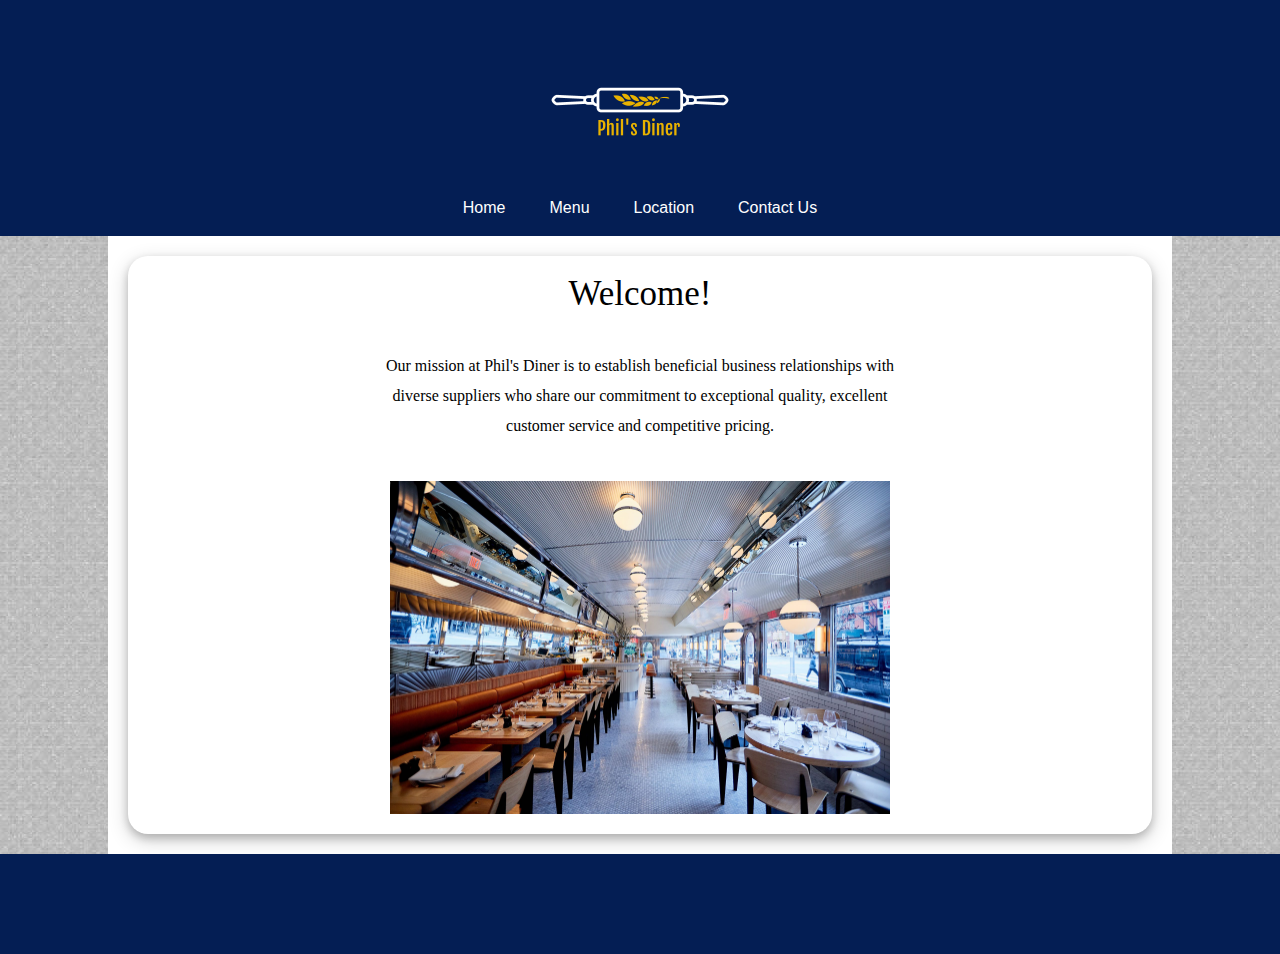
<file: index.html>
<!DOCTYPE html>
<html lang="en" dir="ltr">
  <head>
    <meta charset="utf-8">
    <link rel="stylesheet" href="main.css">
    <link rel="stylesheet" href="index.css">
    <title>Phil's Diner</title>
    <link rel = "icon" href =
"images/Phil's_Diner_Logo.png"
        type = "image/x-icon">
  </head>
  <body>
    <nav>
      <div class="logo">
        <img src="images/Phil's_Diner_Logo.png" alt="Phil's Diner Logo">
      </div>
      <ul class="navbar">
        <li><a href="index.html">Home</a></li>
        <li><a href="menu.html">Menu</a></li>
        <li><a href="location.html">Location</a></li>
        <li><a href="Contact.html">Contact Us</a></li>
      </ul>

    </nav>

    <div class="content">
      <div class="welcome">

      <h1>Welcome!</h1>
      <p>Our mission at Phil's Diner is to establish beneficial business relationships
         with diverse suppliers who share our commitment to exceptional quality,
          excellent customer service and competitive pricing.</p>
         <img class="diner" src="images/diner.jpg" alt="Diner">
      </div>
    </div>
    <footer>
    
    </footer>

  </body>
</html>
</file>
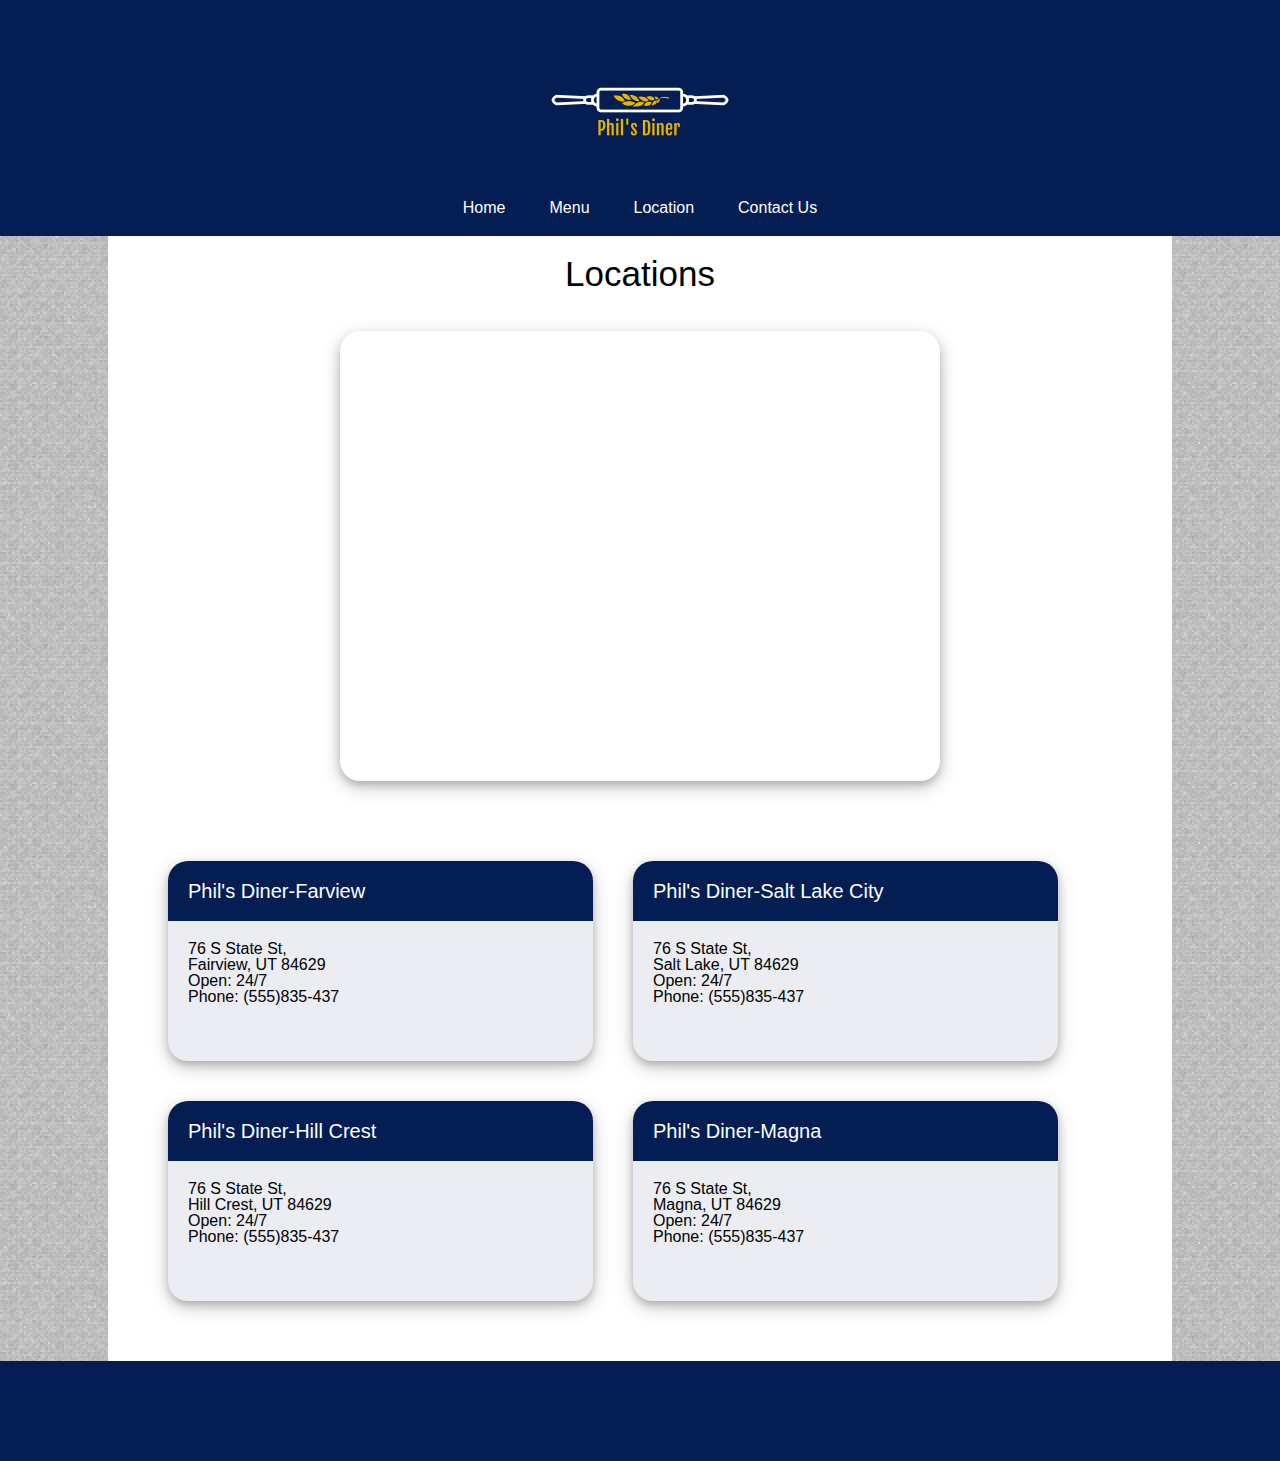
<file: location.html>
<!DOCTYPE html>
<html lang="en" dir="ltr">
  <head>
    <meta charset="utf-8">
    <link rel="stylesheet" href="main.css">
    <link rel="stylesheet" href="location.css">

    <title>Phil's Diner</title>
    <link rel = "icon" href =
"images/Phil's_Diner_Logo.png"
        type = "image/x-icon">
  </head>
  <body>
    <nav>
      <div class="logo">
        <img src="images/Phil's_Diner_Logo.png" alt="Phil's Diner Logo">
      </div>
      <div id="navbar">
      <ul>
        <li><a href="index.html">Home</a></li>
        <li><a href="menu.html">Menu</a></li>
        <li><a href="location.html">Location</a></li>
        <li><a href="Contact.html">Contact Us</a></li>
      </ul>
      </div>

    </nav>

    <div class="content">
      <h1>Locations</h1>
      <iframe src="https://www.google.com/maps/embed?pb=!1m16!1m12!1m3!1d387621.4485484363!2d-112.18194964298016!3d40.62342946084351!2m3!1f0!2f0!3f0!3m2!1i1024!2i768!4f13.1!2m1!1sDiner!5e0!3m2!1sen!2sus!4v1611155874089!5m2!1sen!2sus" width="600" height="450" frameborder="0" style="border:0;" allowfullscreen="" aria-hidden="false" tabindex="0"></iframe>

      <div class="location-cardholder">
        <div class="location-card">
        <div class="location-title">
          <h3>Phil's Diner-Farview</h3>
        </div>
        <div class="location-info">

          <p class="location-address">76 S State St, <br>Fairview, UT 84629</p>
          <div class="hours">Open: 24/7</div>
          <div class="location-phone">Phone: (555)835-437</div>
        </div>
        </div>
        <div class="location-card">
        <div class="location-title">
          <h3>Phil's Diner-Salt Lake City</h3>
        </div>
        <div class="location-info">

          <p class="location-address">76 S State St, <br>Salt Lake, UT 84629</p>
          <div class="hours">Open: 24/7</div>
          <div class="location-phone">Phone: (555)835-437</div>
        </div>
        </div>
        <div class="location-card">
        <div class="location-title">
          <h3>Phil's Diner-Hill Crest</h3>
        </div>
        <div class="location-info">

          <p class="location-address">76 S State St, <br>Hill Crest, UT 84629</p>
          <div class="hours">Open: 24/7</div>
          <div class="location-phone">Phone: (555)835-437</div>
        </div>
        </div>
        <div class="location-card">
        <div class="location-title">
          <h3>Phil's Diner-Magna</h3>
        </div>
        <div class="location-info">

          <p class="location-address">76 S State St, <br>Magna, UT 84629</p>
          <div class="hours">Open: 24/7</div>
          <div class="location-phone">Phone: (555)835-437</div>
        </div>
        </div>
      </div>

    </div>
    <footer>
      
    </footer>

  </body>
</html>
</file>
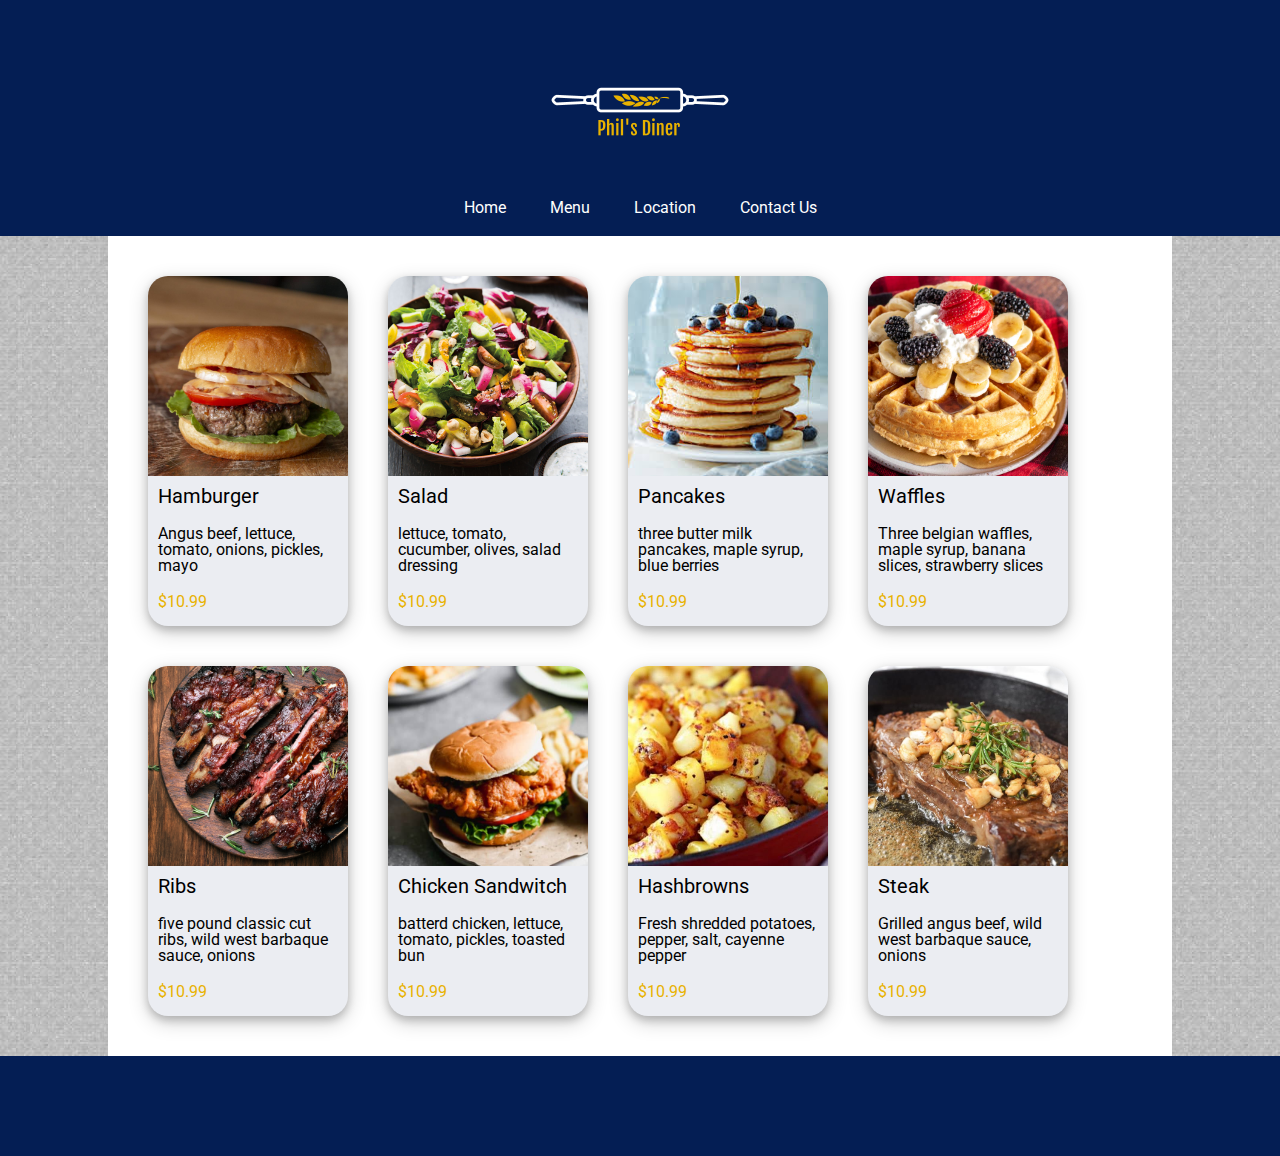
<file: menu.html>
<!DOCTYPE html>
<html lang="en" dir="ltr">
  <head>
    <meta charset="utf-8">
    <link rel="stylesheet" href="main.css">
    <link rel="stylesheet" href="menu.css">
    <script type="text/javascript" src="main.js">

    </script>
    <title>Phil's Diner</title>
    <link rel = "icon" href =
"images/Phil's_Diner_Logo.png"
        type = "image/x-icon">
        <link rel="preconnect" href="https://fonts.gstatic.com">
    <link href="https://fonts.googleapis.com/css2?family=Roboto:wght@100;300&display=swap" rel="stylesheet">
  </head>
  <body>
    <nav>
      <div class="logo">
        <img src="images/Phil's_Diner_Logo.png" alt="Phil's Diner Logo">
      </div>
      <ul class="navigation">
        <li><a href="index.html">Home</a></li>
        <li><a href="menu.html">Menu</a></li>
        <li><a href="location.html">Location</a></li>
        <li><a href="Contact.html">Contact Us</a></li>
      </ul>

    </nav>

    <div class="card-holder">

        <div class="items" onclick="hamburger()">
          <img src="images/Hamburger.jpg" alt="Hamburger" class="items-picture">
          <div class="items-info">
          <h3>Hamburger</h3>
          <p class="description">Angus beef, lettuce, tomato, onions, pickles, mayo</p>
          <div class="price">$10.99</div>
          </div>
        </div>
        <div  class="items" onclick="salad()">

          <img src="images/salad.jpg" alt="Salad" class="items-picture">
          <div class="items-info">
          <h3>Salad</h3>
          <p class="description">lettuce, tomato, cucumber, olives, salad dressing</p>
          <div class="price">$10.99</div>
          </div>
        </div>
        <div class="items" onclick="pancakes()">
          <img src="images/pancakes.jfif" alt="Pancakes" class="items-picture">
          <div class="items-info">
          <h3>Pancakes</h3>
          <p class="description">three butter milk pancakes, maple syrup, blue berries</p>
          <div class="price">$10.99</div>
          </div>
        </div>
        <div class="items" onclick="waffles()">
          <img src="images/waffles.jpg" alt="Waffles" class="items-picture">
          <div class="items-info">
          <h3>Waffles</h3>
          <p class="description">Three belgian waffles, maple syrup, banana slices, strawberry slices</p>
          <div class="price">$10.99</div>
          </div>
        </div>
        <div class="items" onclick="ribs()">
          <img src="images/ribs.jpg" alt="Ribs" class="items-picture">
          <div class="items-info">
          <h3>Ribs</h3>
          <p class="description">five pound classic cut ribs, wild west barbaque sauce, onions</p>
          <div class="price">$10.99</div>
          </div>
        </div>
        <div class="items" onclick="sandwitch()">
          <img src="images/chicken-sandwitch.jpg" alt="Chicken Sandwitch" class="items-picture">
          <div class="items-info">
          <h3>Chicken Sandwitch</h3>
          <p class="description">batterd chicken, lettuce, tomato, pickles, toasted bun</p>
          <div class="price">$10.99</div>
          </div>
        </div>
        <div class="items" onclick="hashbrowns()">
          <img src="images/hashbrowns.jpg" alt="Hashbrowns" class="items-picture">
          <div class="items-info">
          <h3>Hashbrowns</h3>
          <p class="description">Fresh shredded potatoes, pepper, salt, cayenne pepper</p>
          <div class="price">$10.99</div>
          </div>
        </div>
        <div class="items" onclick="steak()">
          <img src="images/steak.jpg" alt="Steak" class="items-picture">
          <div class="items-info">
          <h3>Steak</h3>
          <p class="description">Grilled angus beef, wild west barbaque sauce, onions</p>
          <div class="price">$10.99</div>
          </div>
        </div>

    </div>
    <div class="popup" id="popup">
      <div class="popup-header">
        <div  class="popup-title" id="popup-t" >Salad</div>
          <div  class="close-button" onclick="closebutton()">&times;</div>

      </div>
      <p class="popup-text" id="popup-message" >Lorem ipsum dolor sit amet, consectetur adipisicing elit, sed
         do eiusmod tempor incididunt ut labore et dolore magna aliqua.
          Ut enim ad minim veniam, quis nostrud exercitation ullamco la
          boris nisi ut aliquip ex ea commodo consequat. Duis aute irure
          dolor in reprehenderit in voluptate velit esse cillum dolore eu
          fugiat nulla pariatur. Excepteur sint occaecat cupidatat non pr
          oident, sunt in culpa qui officia deserunt mollit anim id est la
          borum.</p>
    </div>
    <div id="popup-back"></div>
    <footer>
      
    </footer>

  </body>
</html>
</file>
<file: index.css>
.diner {
  border-radius: 20px;
  padding:20px;
}
h1{
  font-family: Roboto;
  text-align: center;
  padding: 20px;
}
p{
  font-family: Roboto;
  width: 50%;
  line-height: 30px;
  margin-left: auto;
  margin-right: auto;
  text-align: center;
  padding: 20px;
}
.welcome{
  box-shadow: 0 4px 8px 0 rgba(0, 0, 0, 0.2), 0 6px 20px 0 rgba(0, 0, 0, 0.19);
  border-radius: 20px;
}
</file>
<file: location.css>
iframe{
  display: block;
  margin: 40px auto 40px auto;
  border-radius: 20px;
  box-shadow: 0 4px 8px 0 rgba(0, 0, 0, 0.2), 0 6px 20px 0 rgba(0, 0, 0, 0.19);
}
h1{
  font-size: 35px;
  text-align: center;
}
.location-cardholder{
  display: flex;
  flex-wrap: wrap;
  padding: 20px;
}
.location-card {
  width: 425px;
  height: 200px;
  margin: 20px;

  font-family: 'Roboto', sans-serif;
  display: block;
  border-radius: 20px;
  border-width: 5px;
  border-color: black;
  background-color: #EBEDF2;
  box-shadow: 0 4px 8px 0 rgba(0, 0, 0, 0.2), 0 6px 20px 0 rgba(0, 0, 0, 0.19);
}
 .location-cardholder :hover{
  transform: scale(1.05);
}
.location-card :hover{
  transform: none;
}

.location-title {
  background-color: #041E54;
  border-top-right-radius: 20px;
  border-top-left-radius: 20px;
  padding: 20px;
  color: white;
}

.location-title h3 {
  font-family: 'Roboto', sans-serif;
  font-size: 20px;

}
.location-info {
  padding: 20px;
}
</file>
<file: menu.css>
.popup {
  position: fixed;
  top: 50%;
  left: 50%;
  transform: translate(-50%, -50%) scale(0);
  transition: 200ms ease-in-out;
  border: 1px solid black;
  border-radius: 20px;
  z-index: 10;
  background-color: white;
  width: 500px;
  max-width: 80%;
}

.popup.active{
  transform: translate(-50%, -50%) scale(1);
}
.popup-header{
  padding: 20px 20px;
  display: flex;
  justify-content: space-between;
  align-items: center;
  border-bottom: 1px solid black;
}
.popup-header .popup-title{
  font-family: Roboto;
  font-size: 25px;
  font-weight: bold;
}
.popup-header .close-button{
  cursor: pointer;
  border: none;
  outline: none;
  background:none;
  font-size: 25px;
  font-weight: bold;

}
.popup-text{
  padding: 20px;
  font-size: 15px;
  font-family: Roboto;

}
#popup-back{
  position: fixed;
  opacity: 0;
  transition: 200ms ease-in-out;
  top:0;
  left:0;
  right: 0;
  bottom: 0;
  background-color: rgba(0,0,0,.5);

  pointer-events: none;

}
#popup.active{
  opacity: 1;
  pointer-events: all;

}
</file>
<file: main.css>
/* http://meyerweb.com/eric/tools/css/reset/
   v2.0 | 20110126
   License: none (public domain)
*/

html, body, div, span, applet, object, iframe,
h1, h2, h3, h4, h5, h6, p, blockquote, pre,
a, abbr, acronym, address, big, cite, code,
del, dfn, em, img, ins, kbd, q, s, samp,
small, strike, strong, sub, sup, tt, var,
b, u, i, center,
dl, dt, dd, ol, ul, li,
fieldset, form, label, legend,
table, caption, tbody, tfoot, thead, tr, th, td,
article, aside, canvas, details, embed,
figure, figcaption, footer, header, hgroup,
menu, nav, output, ruby, section, summary,
time, mark, audio, video {
	margin: 0;
	padding: 0;
	border: 0;
	font-size: 100%;
	font: inherit;
	vertical-align: baseline;
}
/* HTML5 display-role reset for older browsers */
article, aside, details, figcaption, figure,
footer, header, hgroup, menu, nav, section {
	display: block;
}
body {
	line-height: 1;
}
ol, ul {
	list-style: none;
}
blockquote, q {
	quotes: none;
}
blockquote:before, blockquote:after,
q:before, q:after {
	content: '';
	content: none;
}
table {
	border-collapse: collapse;
	border-spacing: 0;
}

nav {
  background-color: #041E54;
}
img{
  display: block;
  margin-right: auto;
  margin-left: auto;
}
.sticky {
  position: fixed;
  top: 0;
  width: 100%;
}
nav ul {
  text-align: center;
  padding-bottom: 20px;
}

nav ul li{
  font-family: 'Roboto', sans-serif;
  color: white;
  display: inline;
  padding-left: 20px;
  padding-right: 20px;
  margin:20px auto 20px auto;

}
 a:visited, a:link, a:active
{
    text-decoration: none;
    color: white;
}
nav ul li a:hover{
  color: #e8b200;
}
* {
  font-family: 'Roboto', sans-serif;
}
body {
  background-image: url("images/pattern.jpg");
  background-repeat: repeat-x repeat-y;
}
.content{
  display: block;
  flex-wrap: wrap;
  margin-right: auto;
  margin-left: auto;
  width: 80%;
  background-color: white;
  padding: 20px;

}
.card-holder{
  display: flex;
  flex-wrap: wrap;
  margin-right: auto;
  margin-left: auto;
  width: 80%;
  background-color: white;
  padding: 20px;

}
h1{
  font-family: 'Roboto', sans-serif;
  font-size: 35px;
}
.diner {
  width:500px;
  margin: 20px, auto, 20px, auto;
}



.items {
	cursor: pointer;
	position: relative;
  font-family: 'Roboto', sans-serif;
  display: block;
  border-radius: 20px;
  border-width: 5px;
  border-color: black;
  background-color: #EBEDF2;
  width: 200px;
  height: 350px;
  margin:20px;
  box-shadow: 0 4px 8px 0 rgba(0, 0, 0, 0.2), 0 6px 20px 0 rgba(0, 0, 0, 0.19);
	cursor: pointer;

}
.card-holder :hover {
  transform: scale(1.05);
	z-index: 1;
}
.items :hover {
  transform: none;
}

.items img {
  border-top-left-radius: 20px;
  border-top-right-radius: 20px;
  display: block;
  width:200px;
}
.items-info {
  padding: 10px;
}
.items h3 {
  font-family: 'Roboto', sans-serif;
  font-size: 20px;

}
.description {
  font-family: 'Roboto', sans-serif;
  padding-top: 20px;
  padding-bottom: 20px;
  overflow-wrap: break-word;
}
.price {
  align: left;
  color:#e8b200;
}











footer ul{
  display: block;
  padding: 20px;
}

footer ul li {
  color: white;
  padding-top:5px;
}
footer ul li:hover{
  color: #e8b200;
}


footer {
  font-family: 'Roboto', sans-serif;
  background-color: #041E54;
  height: 100px;
}
</file>
